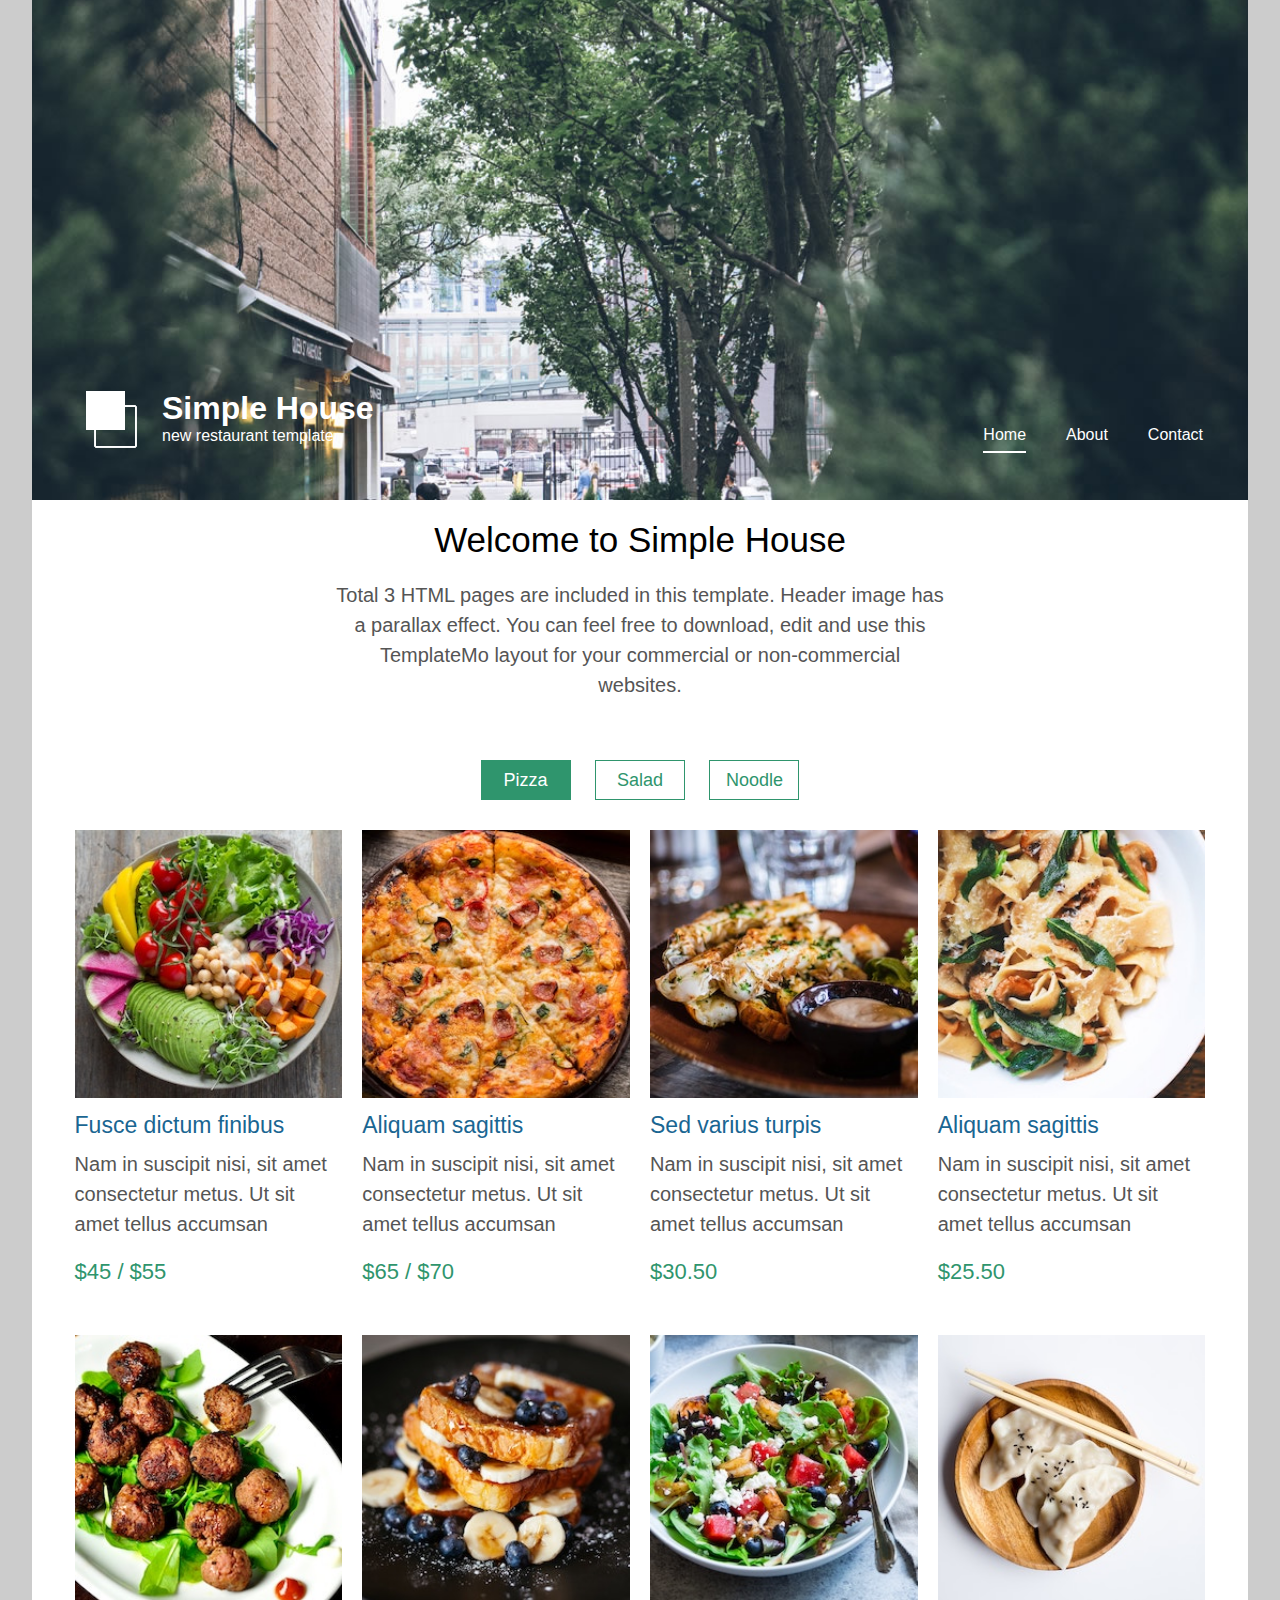
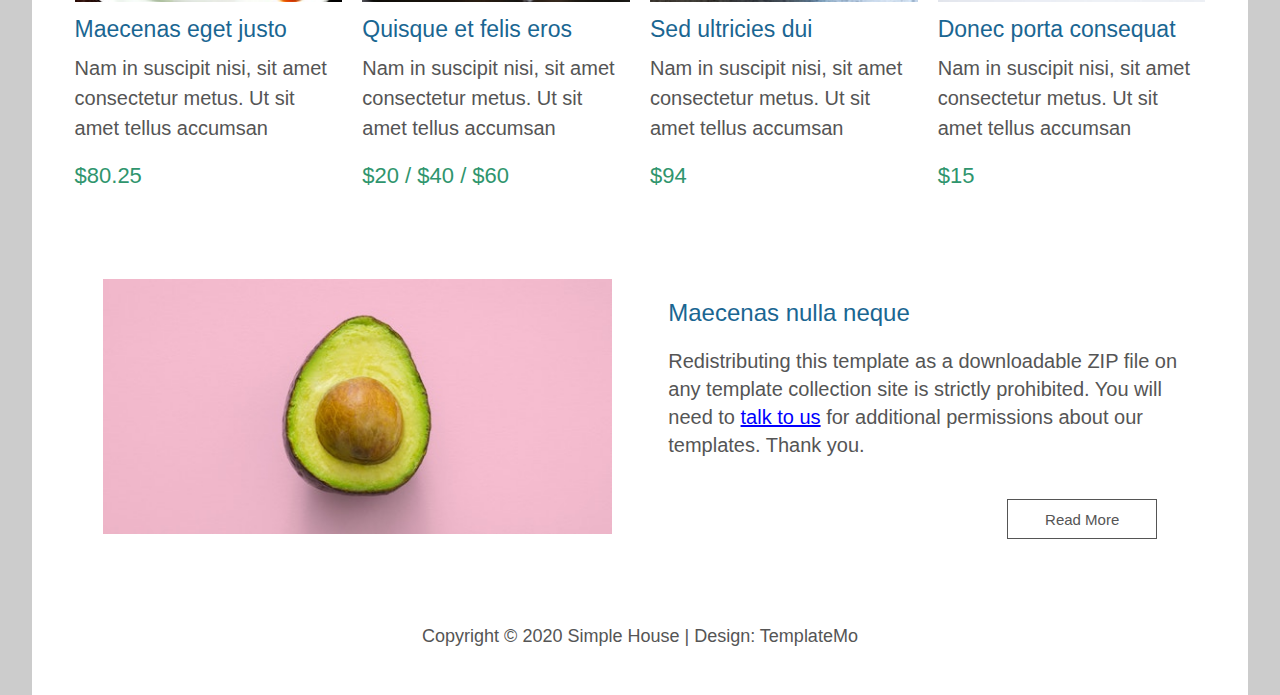
<file: index.html>
<!DOCTYPE html>
<html lang="en">
<head>
    <meta charset="UTF-8">
    <meta http-equiv="X-UA-Compatible" content="IE=edge">
    <meta name="viewport" content="width=device-width, initial-scale=1.0">
    <title>Simple House template</title>
    <link rel="stylesheet" href="css/style.css">
    <link rel="stylesheet" href="css/responsive.css">
</head>
<body>
    <div class="parent">
        <header>
            <div class="logo">
                <img src="./img/simple-house-logo.png" alt="">
                <div class="text">
                    <h1>Simple House</h1>
                    <span>new restaurant template</span>
                </div>
            </div>
            <nav>
                <ul>
                    <li><a href="index.html" style="border-bottom: 2px solid #fff;">Home</a></li>
                    <li><a href="about.html">About</a></li>
                    <li><a href="contact.html">Contact</a></li>
                </ul>
            </nav>
        </header>
        <div class="sections">
            <section class="one">
                <h2>Welcome to Simple House</h2>
                <p>Total 3 HTML pages are included in this template. Header image has a parallax effect. You can feel free to download, edit and use this TemplateMo layout for your commercial or non-commercial websites.</p>
                <button class="btn" id="btn-11" onclick="piza();">Pizza</button>
                <button class="btn" id="btn-12" onclick="salada();">Salad</button>
                <button class="btn" id="btn-13" onclick="nodel();">Noodle</button>
                <div class="boxes">
                    <div class="box" id="pizza">
                        <img src="img/gallery/01.jpg" alt="">
                        <h3>Fusce dictum finibus</h3>
                        <p>Nam in suscipit nisi, sit amet consectetur metus. Ut sit amet tellus accumsan </p>
                        <span>$45 / $55 </span>
                    </div>
                    <div class="box" id="pizza1">
                        <img src="img/gallery/02.jpg" alt="">
                        <h3>Aliquam sagittis</h3>
                        <p>Nam in suscipit nisi, sit amet consectetur metus. Ut sit amet tellus accumsan </p>
                        <span>$65 / $70</span>
                    </div>
                    <div class="box" id="salad">
                        <img src="img/gallery/03.jpg" alt="">
                        <h3>Sed varius turpis</h3>
                        <p>Nam in suscipit nisi, sit amet consectetur metus. Ut sit amet tellus accumsan </p>
                        <span>$30.50</span>
                    </div>
                    <div class="box" >
                        <img src="img/gallery/04.jpg" alt="">
                        <h3>Aliquam sagittis</h3>
                        <p>Nam in suscipit nisi, sit amet consectetur metus. Ut sit amet tellus accumsan </p>
                        <span>$25.50 </span>
                    </div>
                    <div class="box">
                        <img src="img/gallery/05.jpg" alt="">
                        <h3>Maecenas eget justo</h3>
                        <p>Nam in suscipit nisi, sit amet consectetur metus. Ut sit amet tellus accumsan </p>
                        <span>$80.25</span>
                    </div>
                    <div class="box">
                        <img src="img/gallery/06.jpg" alt="">
                        <h3>Quisque et felis eros</h3>
                        <p>Nam in suscipit nisi, sit amet consectetur metus. Ut sit amet tellus accumsan </p>
                        <span>$20 / $40 / $60 </span>
                    </div>
                    <div class="box" id="pizza2">
                        <img src="img/gallery/07.jpg" alt="">
                        <h3>Sed ultricies dui</h3>
                        <p>Nam in suscipit nisi, sit amet consectetur metus. Ut sit amet tellus accumsan </p>
                        <span>$94 </span>
                    </div>
                    <div class="box" id="salad1">
                        <img src="img/gallery/08.jpg" alt="">
                        <h3>Donec porta consequat</h3>
                        <p>Nam in suscipit nisi, sit amet consectetur metus. Ut sit amet tellus accumsan </p>
                        <span>$15 </span>
                    </div>
                </div>
            </section>
            <section class="two">
                <div class="left">
                    <img src="img/img-01.jpg" alt="">
                </div>
                <div class="right">                
                    <h2>Maecenas nulla neque</h2>
                    <p>Redistributing this template as a downloadable ZIP file on any template collection site is strictly prohibited. You will need to <a href="#">talk to us</a> for additional permissions about our templates. Thank you.</p>
                    <button>Read More</button>
                </div>
            </section>
            <footer>
                <p>Copyright © 2020 Simple House | Design: <a href="#">TemplateMo</a></p>
            </footer>
        </div>
    </div>
    <script src="js/main.js"></script>
</body>
</html>
</file>
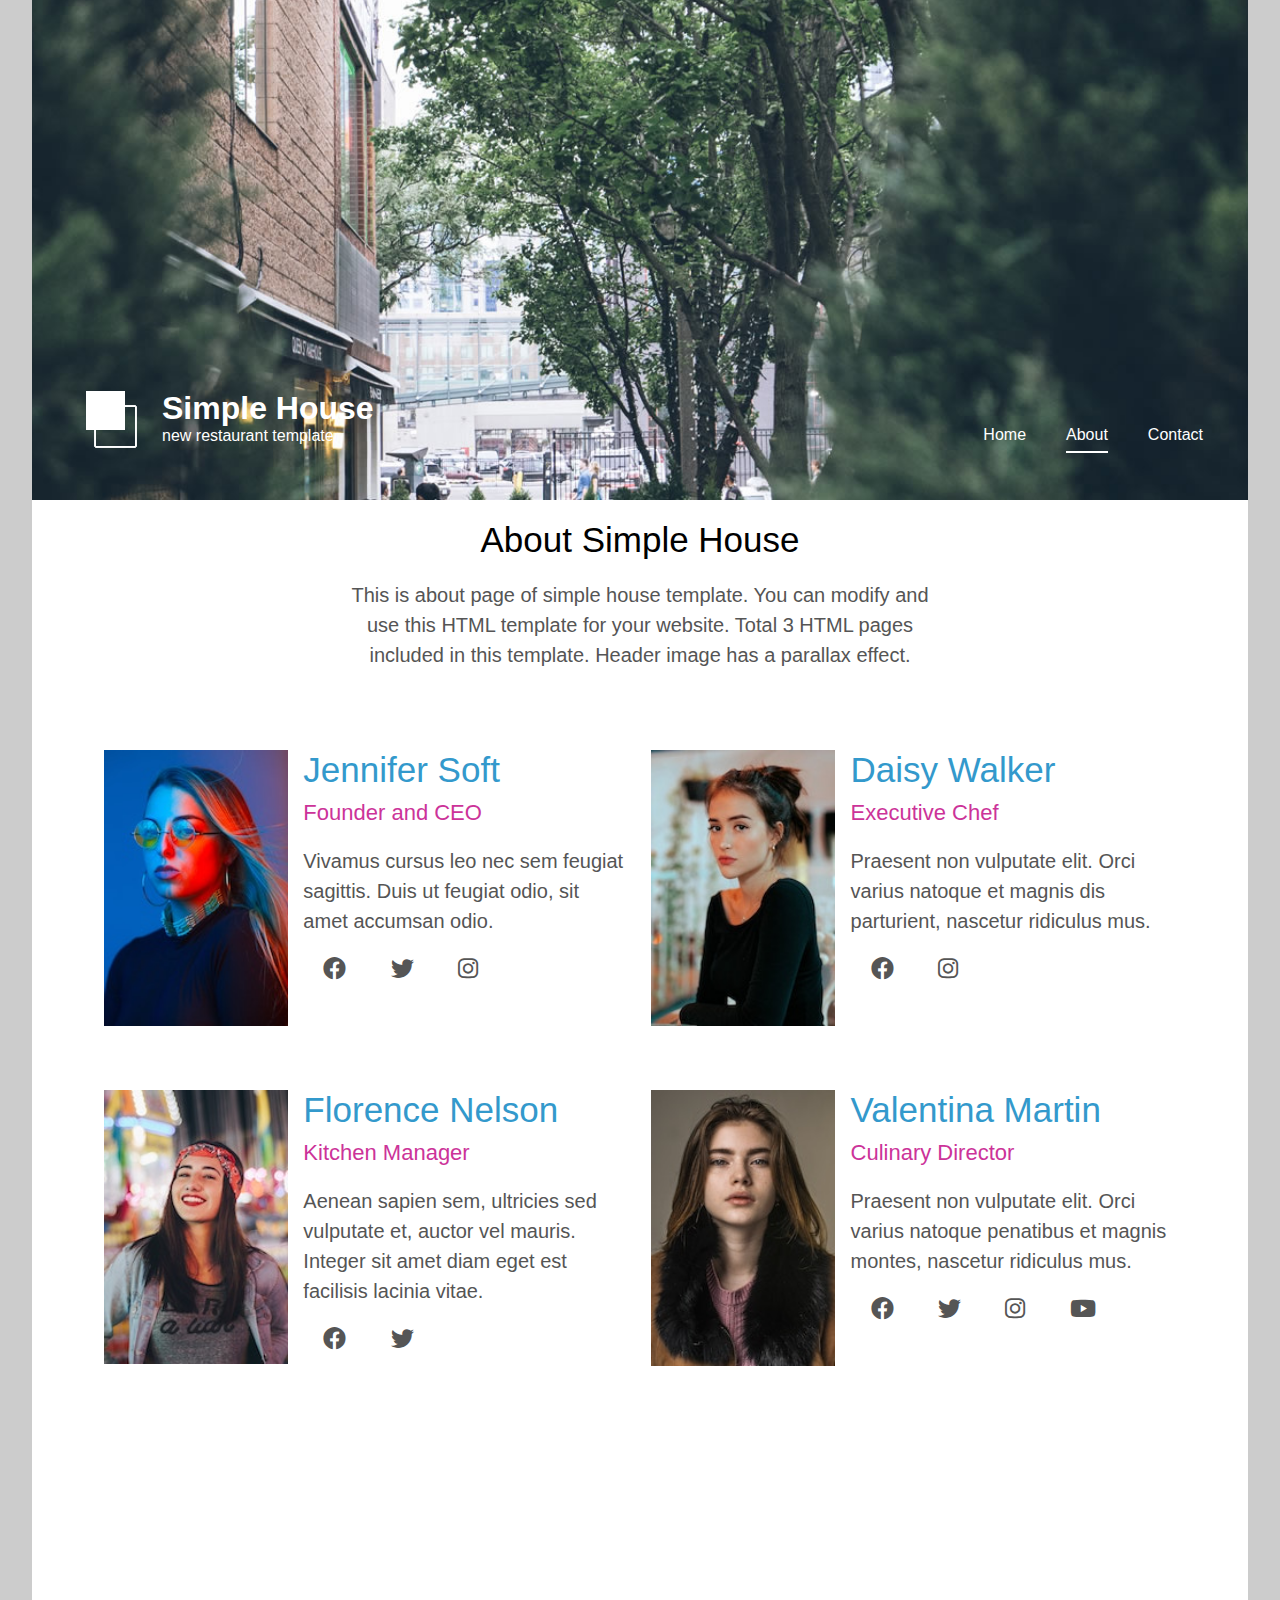
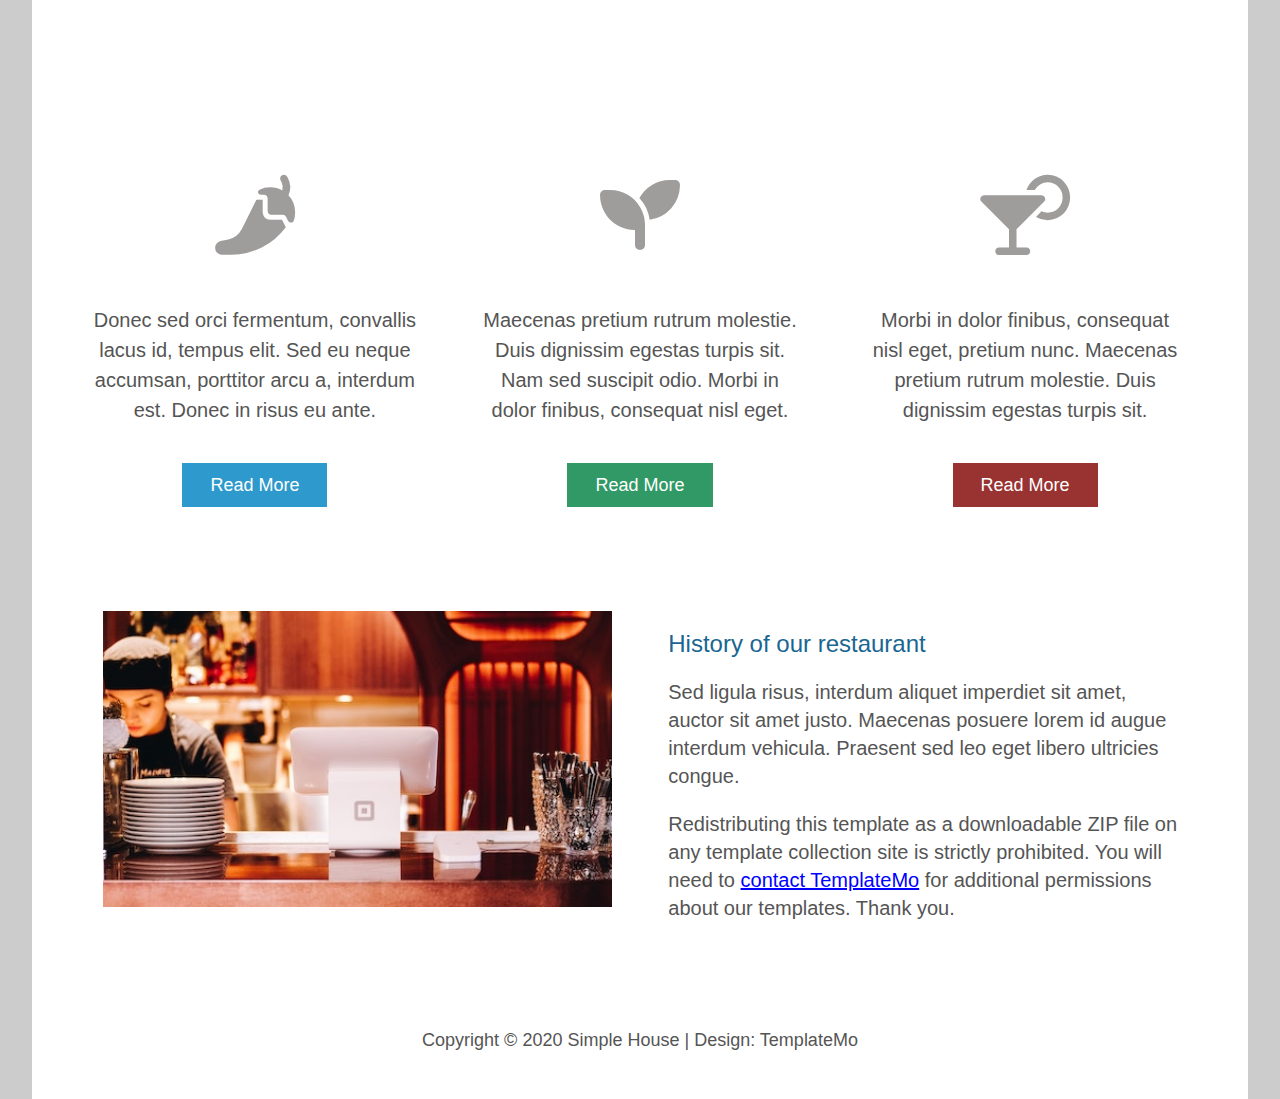
<file: about.html>
<!DOCTYPE html>
<html lang="en">
<head>
    <meta charset="UTF-8">
    <meta http-equiv="X-UA-Compatible" content="IE=edge">
    <meta name="viewport" content="width=device-width, initial-scale=1.0">
    <title>Simple House about</title>
    <link rel="stylesheet" href="css/all.min.css">
    <link rel="stylesheet" href="css/style.css">
    <link rel="stylesheet" href="css/responsive.css">
</head>
<body>
    <div class="parent">
        <header>
            <div class="logo">
                <img src="./img/simple-house-logo.png" alt="">
                <div class="text">
                    <h1>Simple House</h1>
                    <span>new restaurant template</span>
                </div>
            </div>
            <nav>
                <ul>
                    <li><a href="index.html">Home</a></li>
                    <li><a href="about.html" style="border-bottom: 2px solid #fff;">About</a></li>
                    <li><a href="contact.html">Contact</a></li>
                </ul>
            </nav>
        </header>
        <div class="sections">
            <section class="one">
                <h2>About Simple House</h2>
                <p>This is about page of simple house template. You can modify and use this HTML template for your website. Total 3 HTML pages included in this template. Header image has a parallax effect.</p>
            </section>
            <section class="cards">
                <div class="card">
                    <div class="card-img">
                        <img src="./img/about-01.jpg" alt="">
                    </div>
                    <div class="info">
                        <h3>Jennifer Soft</h3>
                        <h5>Founder and CEO</h5>
                        <p>Vivamus cursus leo nec sem feugiat sagittis. Duis ut feugiat odio, sit amet accumsan odio.</p>
                        <div class="icons">
                            <a href="#"><i class="fa-brands fa-facebook"></i></a>
                            <a href="#"><i class="fa-brands fa-twitter"></i></a>
                            <a href="#"><i class="fa-brands fa-instagram"></i></a>
                        </div>
                    </div>
                </div>
                <div class="card">
                    <div class="card-img">
                        <img src="./img/about-02.jpg" alt="">
                    </div>
                    <div class="info">
                        <h3>Daisy Walker</h3>
                        <h5>Executive Chef</h5>
                        <p>Praesent non vulputate elit. Orci varius natoque et magnis dis parturient, nascetur ridiculus mus.</p>
                        <div class="icons">
                            <a href="#"><i class="fa-brands fa-facebook"></i></a>
                            <a href="#"><i class="fa-brands fa-instagram"></i></a>
                        </div>
                    </div>
                </div>
                <div class="card">
                    <div class="card-img">
                        <img src="./img/about-03.jpg" alt="">
                    </div>
                    <div class="info">
                        <h3>Florence Nelson</h3>
                        <h5>Kitchen Manager</h5>
                        <p>Aenean sapien sem, ultricies sed vulputate et, auctor vel mauris. Integer sit amet diam eget est facilisis lacinia vitae.</p>
                        <div class="icons">
                            <a href="#"><i class="fa-brands fa-facebook"></i></a>
                            <a href="#"><i class="fa-brands fa-twitter"></i></a>
                        </div>
                    </div>
                </div>
                <div class="card">
                    <div class="card-img">
                        <img src="./img/about-04.jpg" alt="">
                    </div>
                    <div class="info">
                        <h3>Valentina Martin</h3>
                        <h5>Culinary Director</h5>
                        <p>Praesent non vulputate elit. Orci varius natoque penatibus et magnis montes, nascetur ridiculus mus.</p>
                        <div class="icons">
                            <a href="#"><i class="fa-brands fa-facebook"></i></a>
                            <a href="#"><i class="fa-brands fa-twitter"></i></a>
                            <a href="#"><i class="fa-brands fa-instagram"></i></a>
                            <a href="#"><i class="fa-brands fa-youtube"></i></a>
                        </div>
                    </div>
                </div>
            </section>
            <section class="three">
            </section>
            <section class="four">
                <div class="read">
                    <i class="fas fa-4x fa-pepper-hot tm-feature-icon"></i>
                    <p>Donec sed orci fermentum, convallis lacus id, tempus elit. Sed eu neque accumsan, porttitor arcu a, interdum est. Donec in risus eu ante.</p>
                    <a href="#" class="a-1">Read More</a>
                </div>
                <div class="read">
                    <i class="fas fa-4x fa-seedling tm-feature-icon"></i>
                    <p>Maecenas pretium rutrum molestie. Duis dignissim egestas turpis sit. Nam sed suscipit odio. Morbi in dolor finibus, consequat nisl eget.</p>
                    <a href="#" class="a-2">Read More</a>
                </div>
                <div class="read">
                    <i class="fas fa-4x fa-cocktail tm-feature-icon"></i>
                    <p>Morbi in dolor finibus, consequat nisl eget, pretium nunc. Maecenas pretium rutrum molestie. Duis dignissim egestas turpis sit.</p>
                    <a href="#" class="a-3">Read More</a>
                </div>
            </section>
            <section class="two">
                <div class="left">
                    <img src="./img/about-06.jpg" alt="">
                </div>
                <div class="right">
                    <h2>History of our restaurant</h2>
                    <p>Sed ligula risus, interdum aliquet imperdiet sit amet, auctor sit amet justo. Maecenas posuere lorem id augue interdum vehicula. Praesent sed leo eget libero ultricies congue.</p>
                    <p>Redistributing this template as a downloadable ZIP file on any template collection site is strictly prohibited. You will need to <a href="#">contact TemplateMo</a> for additional permissions about our templates. Thank you.</p>
                </div>
            </section>
            <footer>
                <p>Copyright © 2020 Simple House | Design: <a href="#">TemplateMo</a></p>
            </footer>
        </div>
    </div>
</body>
</html>
</file>
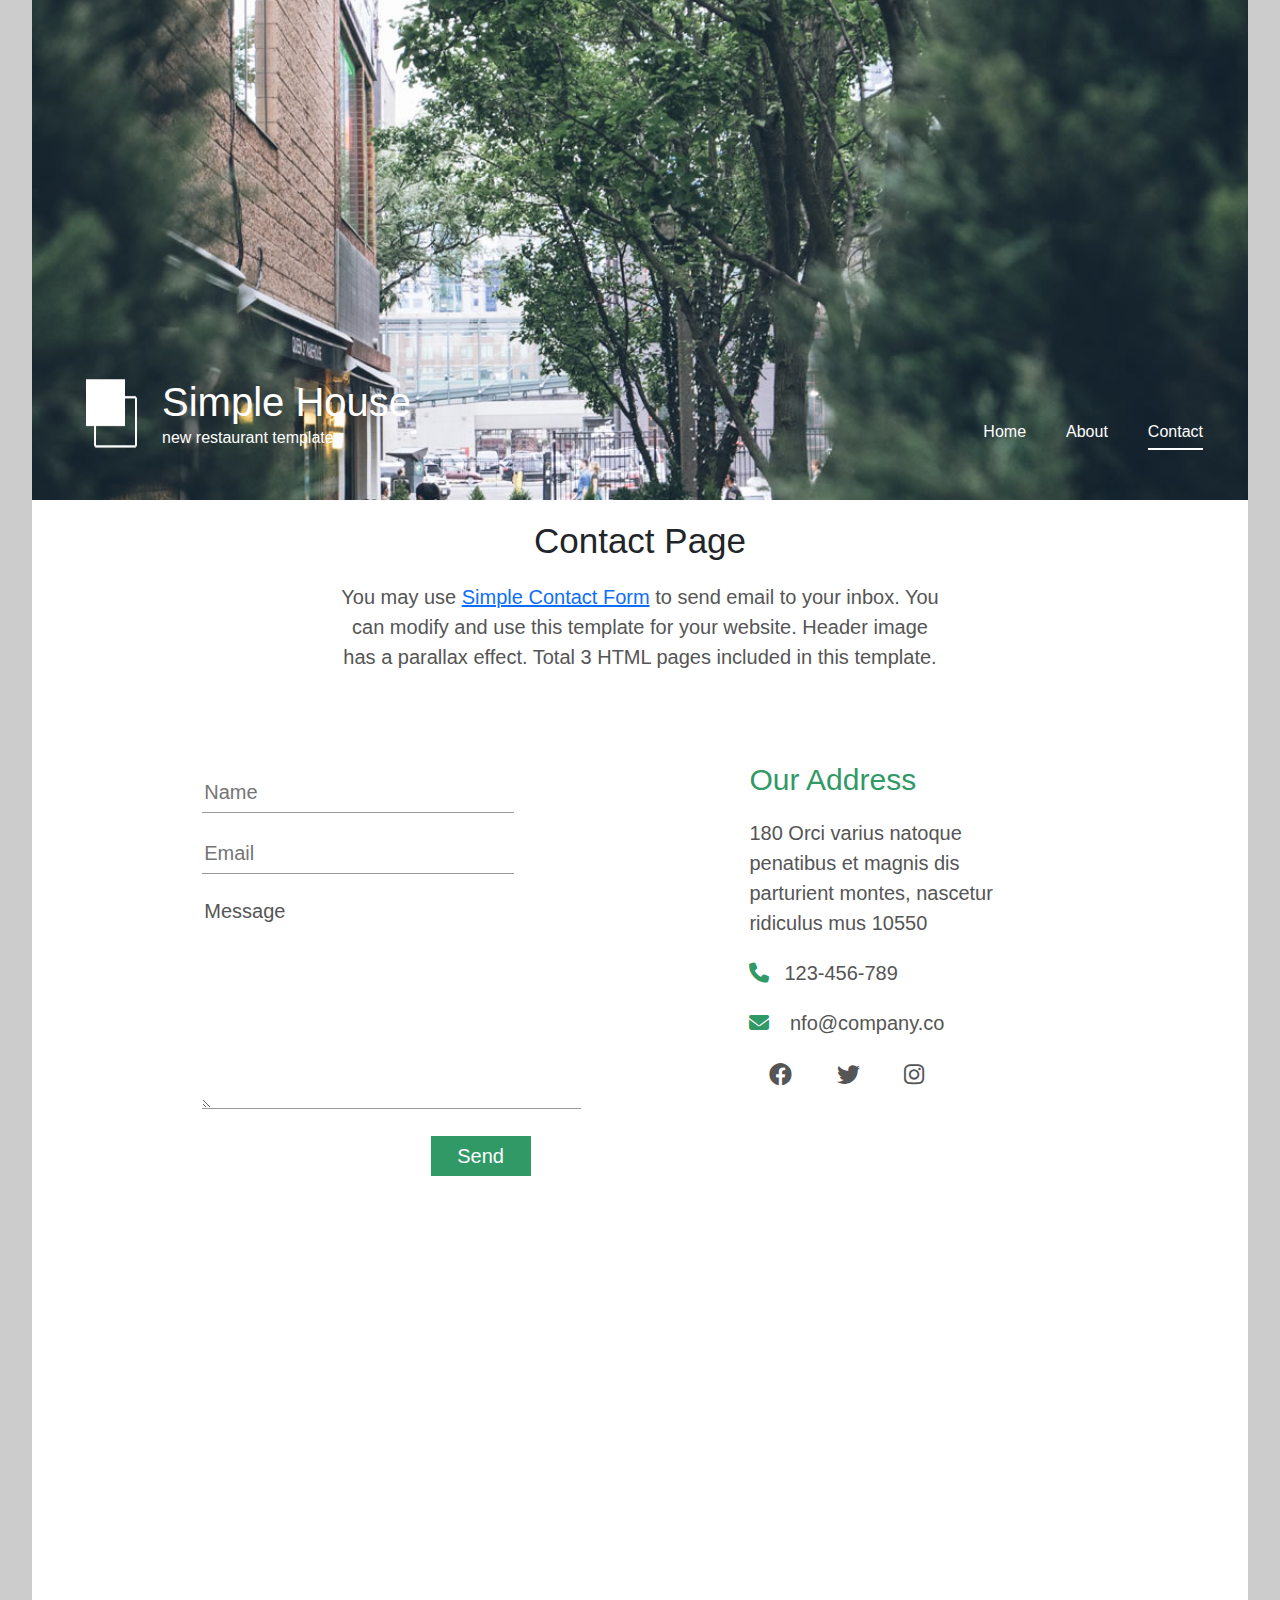
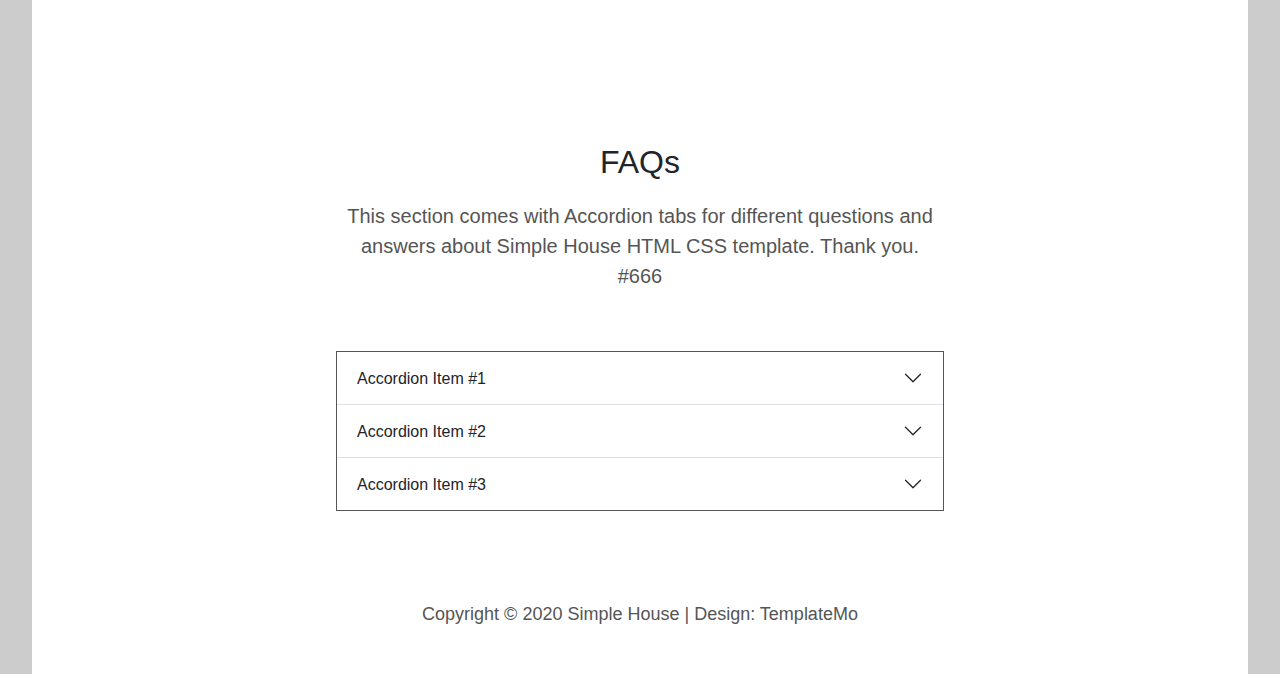
<file: contact.html>
<!DOCTYPE html>
<html lang="en">
<head>
    <meta charset="UTF-8">
    <meta http-equiv="X-UA-Compatible" content="IE=edge">
    <meta name="viewport" content="width=device-width, initial-scale=1.0">
    <title>Simple House contact</title>
    <link rel="stylesheet" href="css/all.min.css">
    <link rel="stylesheet" href="css/bootstrap.min.css">
    <link rel="stylesheet" href="css/style.css">
    <link rel="stylesheet" href="css/responsive.css">
</head>
<body>
    <div class="parent">
        <header>
            <div class="logo">
                <img src="./img/simple-house-logo.png" alt="">
                <div class="text">
                    <h1>Simple House</h1>
                    <span>new restaurant template</span>
                </div>
            </div>
            <nav>
                <ul>
                    <li><a href="index.html">Home</a></li>
                    <li><a href="about.html">About</a></li>
                    <li><a href="contact.html"  style="border-bottom: 2px solid #fff;">Contact</a></li>
                </ul>
            </nav>
        </header>
        <div class="sections">
            <section class="one">
                <h2>Contact Page</h2>
                <p>You may use <a href="#" style="text-decoration: underline;">Simple Contact Form</a> to send email to your inbox. You can modify and use this template for your website. Header image has a parallax effect. Total 3 HTML pages included in this template.</p>
            </section>
            <section class="contacts">
                <div class="contact">
                    <div class="form">
                        <input type="text" name="username" required placeholder="Name">
                    </div>
                    <div class="form">
                        <input type="email" name="email" required placeholder="Email">
                    </div>
                   <div class="form0">
                    <textarea name="message" id="message" cols="30" rows="7">
                        Message
                    </textarea>
                   </div>
                   <div class="btn-send">
                    <input type="submit"id="btn-send" name="btn-send" value="Send">
                   </div>
                </div>
                <div class="information">
                    <h3>Our Address</h3>
                    <p>180 Orci varius natoque penatibus et magnis dis parturient montes, nascetur ridiculus mus 10550</p>
                    <p><i class="fa-solid fa-phone"></i><span>123-456-789</span></p>
                    <p><i class="fa-solid fa-envelope"></i> <span>nfo@company.co</span></p>
                    <div class="icons">
                        <a href="#"><i class="fa-brands fa-facebook"></i></a>
                        <a href="#"><i class="fa-brands fa-twitter"></i></a>
                        <a href="#"><i class="fa-brands fa-instagram"></i></a>
                    </div>
                </div>
            </section>
            <section class="frame">
                <div class="map">
                    <iframe src="https://maps.google.com/maps?q=&amp;t=&amp;z=13&amp;ie=UTF8&amp;iwloc=&amp;output=embed" id="gmap_canvas" frameborder="0" scrolling="no"></iframe><a href="https://technologg.com/" style="display:none">technologg</a>
                  </div>
            </section>
            <section class="last">
                <h2>FAQs</h2>
                <p>This section comes with Accordion tabs for different questions and answers about Simple House HTML CSS template. Thank you. #666</p>
                <div class="accordion accordion-flush" id="accordionFlushExample">
                    <div class="accordion-item">
                      <h2 class="accordion-header" id="flush-headingOne">
                        <button class="accordion-button collapsed" type="button" data-bs-toggle="collapse" data-bs-target="#flush-collapseOne" aria-expanded="false" aria-controls="flush-collapseOne">
                          Accordion Item #1
                        </button>
                      </h2>
                      <div id="flush-collapseOne" class="accordion-collapse collapse" aria-labelledby="flush-headingOne" data-bs-parent="#accordionFlushExample">
                        <div class="accordion-body">Placeholder content for this accordion, which is intended to demonstrate the <code>.accordion-flush</code> class. This is the first item's accordion body.</div>
                      </div>
                    </div>
                    <div class="accordion-item">
                      <h2 class="accordion-header" id="flush-headingTwo">
                        <button class="accordion-button collapsed" type="button" data-bs-toggle="collapse" data-bs-target="#flush-collapseTwo" aria-expanded="false" aria-controls="flush-collapseTwo">
                          Accordion Item #2
                        </button>
                      </h2>
                      <div id="flush-collapseTwo" class="accordion-collapse collapse" aria-labelledby="flush-headingTwo" data-bs-parent="#accordionFlushExample">
                        <div class="accordion-body">Placeholder content for this accordion, which is intended to demonstrate the <code>.accordion-flush</code> class. This is the second item's accordion body. Let's imagine this being filled with some actual content.</div>
                      </div>
                    </div>
                    <div class="accordion-item">
                      <h2 class="accordion-header" id="flush-headingThree">
                        <button class="accordion-button collapsed" type="button" data-bs-toggle="collapse" data-bs-target="#flush-collapseThree" aria-expanded="false" aria-controls="flush-collapseThree">
                          Accordion Item #3
                        </button>
                      </h2>
                      <div id="flush-collapseThree" class="accordion-collapse collapse" aria-labelledby="flush-headingThree" data-bs-parent="#accordionFlushExample">
                        <div class="accordion-body">Placeholder content for this accordion, which is intended to demonstrate the <code>.accordion-flush</code> class. This is the third item's accordion body. Nothing more exciting happening here in terms of content, but just filling up the space to make it look, at least at first glance, a bit more representative of how this would look in a real-world application.</div>
                      </div>
                    </div>
                  </div>
            </section>
            <footer>
                <p>Copyright © 2020 Simple House | Design: <a href="#">TemplateMo</a></p>
            </footer>
        </div>
    </div>
    <script src="js/bootstrap.bundle.min.js"></script>
</body>
</html>
</file>
<file: css/style.css>
body{
    margin: 0px;
    padding: 0px;
    background-color: #ccc;
    font-family: sans-serif;
}
.parent{
    width: 95%;
    margin: auto;
}
li{
    list-style: none;
}
a{
    text-decoration: none;
}
header{
    width: 100%;
    height: 500px;
    background-image: url(../img/simple-house-01.jpg);
    background-attachment: fixed;
    background-size: 100%;
    background-position: center;
    color: #fff;
    position: relative;
}
.logo{
    display: flex;
    position: absolute;
    bottom: 50px;
    left: 30px;
}
.logo img{
    margin: 0px 20px;
}
h1{
    margin: 0px;
}
nav{
    position: absolute;
    bottom: 40px;
    right: 25px;
}
nav a{
    color: #fff;
    margin: 15px 20px;
    padding: 8px 0px;
}
nav a:hover{
    border-bottom: 2px solid #fff;
}
nav ul{
    display: flex;
}
.sections{
    background-color: #fff;
}
.one{
    margin-top: -20px;
    text-align: center;
    padding: 20px 0px;
}
.one h2{
   font-size: 35px; 
   font-weight: 100;
   margin: 20px 0px;
}
.one p{
    width: 50%;
    margin: auto auto 30px;
    line-height: 30px;
    color: #555;
    font-size: 20px;
}
.btn{
    width: 90px;
    height: 40px;
    margin: 30px 10px;
    outline: none;
    border: 1px solid  #2F956D;
    background-color: #fff;
    color: #2F956D;
    font-size: 18px;
    padding: 5px;
    transition: 0.8s;
}
.btn:hover{
    background-color: #2F956D;
    color: #fff;
}
#btn-11{
    background-color: #2F956D;
    color: #fff;
}
.boxes{
    width: 93%;
    margin: auto;
    display: flex;
    justify-content: space-between;
    flex-wrap: wrap;
}
.box{
    width: calc((100% - 60px) / 4);
    text-align: start;
    padding: 0px 0px 50px;
}
.box img{
    width: 100%;
}
.box p{
    width: 100%;
    margin: 10px 0px 20px;
}
.box h3{
    color: #1A6692;
    font-weight: 100;
    font-size: 23px;
    margin: 10px 0px;
}
.box span{
    color: #2F956D;
    font-size: 22px;
    font-weight: 200;
    margin: 10px 0px ;
}
.two{
    width: 93%;
    margin: auto;
    padding: 20px 0px 40px;
    display: flex;
    justify-content: space-around;
}
.two .left,.two .right{
    width: 45%;
    position: relative;
}
.two .left img{
    width: 100%;
}
.two .right h2{
    color: #1A6692;
    font-weight: 100;
}
.two .right p{
    width: 100%;
    color: #555;
    font-size: 20px;
    font-weight: 100;
    line-height: 28px;
}
.two .right p a{
    color: blue;
    text-decoration: underline;
}
.two .right button{
    width: 150px;
    height: 40px;
    background-color: #fff;
    outline: none;
    border: 1px solid #555;
    font-size: 15px;
    color: #555;
    transition: 0.5s;
    position: absolute;
    right: 20px;
    margin-top: 20px;
}
.two .right button:hover{
    background-color: #555;
    color: #fff;
}
footer{
    padding: 30px 0px;
    text-align: center;
    color: #555;
    font-size: 18px;
}
footer a{
    color: #555;
}
footer a:hover{
    color: #1A6692;
}
/* =================================================================================================================================== */
.cards{
    width: 90%;
    margin: auto;
    display: flex;
    justify-content: space-between;
    flex-wrap: wrap;
}
.card{
    width: 48%;
    margin:  30px auto;
    display: flex;
    justify-content: space-between;
}
.card .card-img{
    width: 35%;
}
.card-img img{
    width: 100%;
}
.info{
    width: 62%;
}
.info h3{
    font-size: 35px;
    font-weight: 100;
    margin:0px 0px 10px;
    color: #39c;
}
.info h5{
    font-size: 22px;
    font-weight: 100;
    margin: 10px 0px;
    color: #c39;
}
.info p{
    width: 85;
    font-size: 20px;
    color: #555;
    line-height: 30px;
    margin-top: 25px 0px 0px;
}
.icons a{
    color: #555;
    font-size: 23px;
    margin: 0px 10px 0px;
    padding: 6px 10px;
    transition: 0.4s;
}
.icons a:hover{
    color: #fff;
    background-color: #555;
}
.three{
    width: 90%;
    height: 240px;
    margin:20px auto;
    background-image: url(../img/about-05.jpg);
    background-position: center;
    background-size: 90%;
    background-attachment: fixed;
    background-repeat: no-repeat;
}
.four{
    width: 95%;
    margin:25px auto;
    display: flex;
    justify-content: space-around;
    padding: 20px 0px;
}
.read{
    width: calc((100% - 80px) /3);
    text-align: center;
    padding: 50px 0px;
}
.four .read i{
    color: #9f9c9c;
    margin:20px 0px 50px;
    font-size: 80px;
}
.four .read p{
    width: 90%;
    margin: auto;
    color: #555;
    font-size: 20px;
    line-height: 30px;
    text-align: center;
    margin-bottom: 50px;
}
.four .read a{
    color: #fff;
    padding: 12px 28px;
    font-size: 18px;
}
.a-1{
    background-color: #2D99CC;
}
.a-1:hover{
    background-color: #1b6f96;
}
.a-2{
    background-color: #319966;
}
.a-2:hover{
    background-color: #1d6e46;
}
.a-3{
    background-color:#993332 ;
}
.a-3:hover{
    background-color: #752423;
}
/* ====================================================================================================================================== */
.contacts{
    width: 90%;
    margin: auto;
    padding: 30px 0px;
    display: flex;
    justify-content: space-around;
}
.contact{
    width: 30%;
    padding: 20px 0px;
}
.form{
    width: 95%;
    margin-bottom: 20px;
    border-bottom: 1px solid #999;
}
.form input{
    width: 90%;
    height: 40px;
    font-size: 20px;
    outline: none;
    border: none;
}
#message{
    outline: none;
    border: none;
    text-align: end;
    border-bottom: 1px solid #999;
    color: #555;
    font-size: 20px;
    direction: rtl;
    margin-bottom: 20px;
}
.btn-send{
    position: relative;
}
#btn-send{
    width: 100px;
    height: 40px;
    outline: none;
    border: none;
    background-color: #319966;
    color: #fff;
    font-size: 20px;
    position: absolute;
    right: 0px;
    transition: 0.4s;
}
#btn-send:hover{
    background-color: #1d6e46;
}
.information{
    width: 30%;
}
.information h3{
    color: #319966;
    font-size: 30px;
    font-weight: 100;
    margin: 10px 0px;
}
.information p{
    width: 90%;
    color: #555;
    font-size: 20px;
    line-height: 30px;
    margin: 20px 0px;
}
.information p i{
    color: #319966;
    margin-right: 15px;
}
.frame{
    width: 70%;
    margin:30px auto;
    padding: 30px 0px;
}
.accordion{
    width: 50%;
    margin:30px auto;
    border: 1px solid #555;
}
.map{
    width: 100%;
}
.last{
    padding: 30px 0px;
    text-align: center;
}
.last p{
    width: 50%;
    margin:10px auto 30px;
    padding: 10px 0px 30px;
    font-size: 20px;
    color: #555;
}
#gmap_canvas{
    width: 100%; 
    height: 400px;
}
</file>
<file: css/responsive.css>
@media (min-width:250px) and (max-width:1200px) {
    .parent{
        width: 100%;
    }
    .logo{
        bottom: 100px;
        left: 15px;
    }
    .one p{
        width:95% ;
        margin: auto;
    }
    .box{
        width: 65%;
        margin: auto;
    }
    .box p{
        margin: 10px 0px 20px;
    }
    .two{
        flex-wrap: wrap;
    }
    .two .left,.two .right{
        width: 95%;
        margin: auto;
    }
    .two .left img{
        width: 100%;
    }
    .cards{
        width: 95%;
    }
    .card{
        width: 95%;
    }
    .four{
        flex-wrap: wrap;
    }
    .read{
        width: 95%;
        margin: auto;
    }
    .contacts{
        flex-wrap: wrap;
    }
    .contact,.information{
        width: 90%;
        margin: auto;
    }
    .accordion{
        width: 80%;
        margin: auto;
    }
    .last p{
        width: 95%;
        margin: auto;
    }
}
</file>
